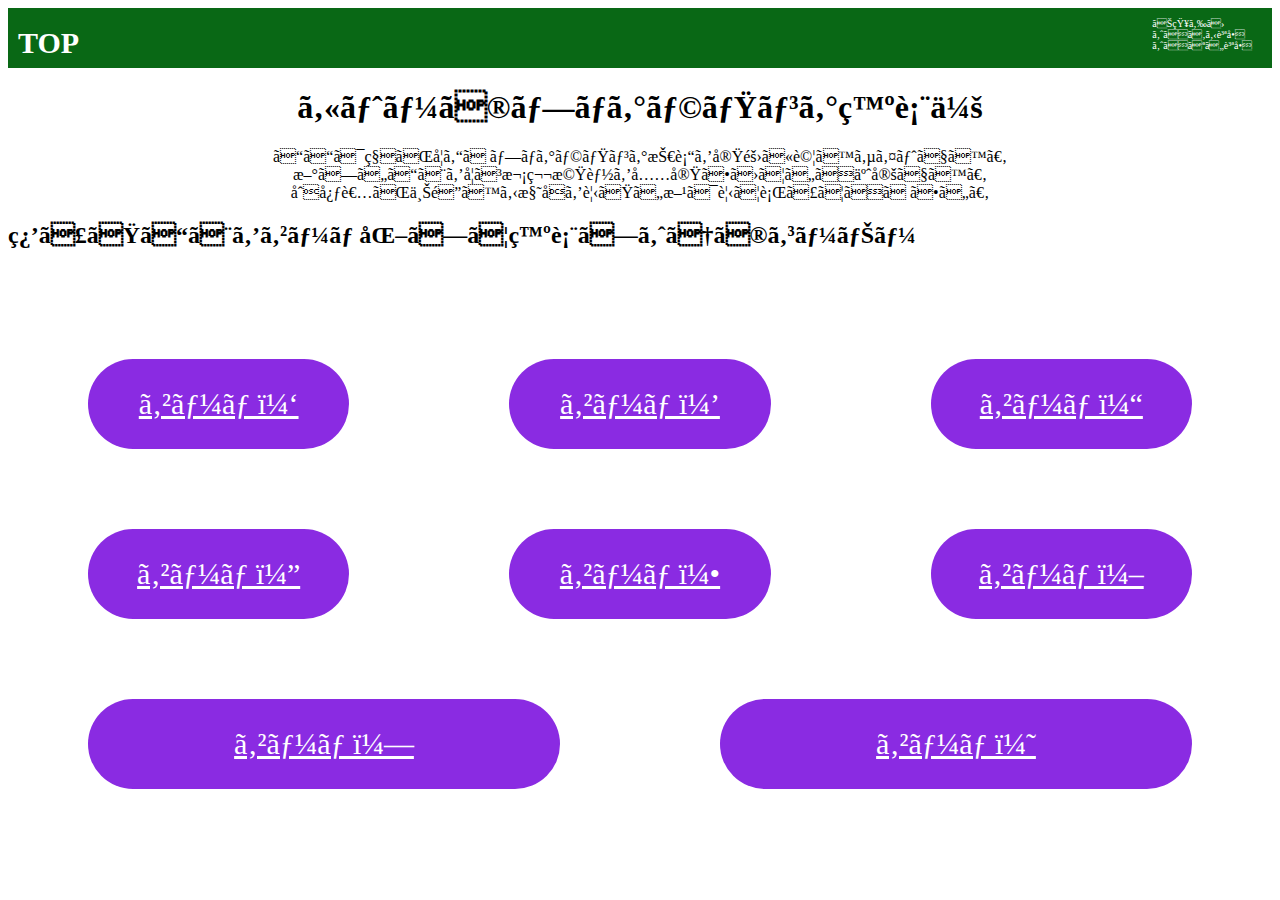
<file: index.html>
<!DOCTYPE html>
<html>
<head>
<meta charset="uft-8">
<title>カトーのプログラミング発表会</title>
<link rel="stylesheet" href="stylesheet.css">
<meta name="viewport" content="width=device-width,initial-scale=1.0">
<link rel="stylesheet" href="responsive.css">
<script src="https://ajax.googleapis.com/ajax/libs/jquery/2.1.4/jquery.min.js"></script>
</head>
<body>
<div class="header">
<h3>TOP</h3>
<ul>
    <li>お知らせ</li>
    <li>よくある質問</li>
    <li>よくない質問</li>
</ul>
</div>
<div class="top-wrapper">
 <h1>カトーのプログラミング発表会</h1>
 <lu>
     <li>ここは私が学んだプログラミング技術を実際に試すサイトです。</li>
     <li>新しいことを学び次第機能を充実させていく予定です。</li>
     <li>初心者が上達する様子を見たい方は見て行ってください。</li>
 </lu>
</div>
<div　class="list-title">
    <h2> 習ったことをゲーム化して発表しようのコーナー</h2>
</div>
<div class="game-list">
    <a class="game one" href="game1.html">ゲーム１</a>
        <a class="game two" href="#">ゲーム２</a>
        <a class="game three" href="#">ゲーム３</a>
        <a class="game four" href="#">ゲーム４</a>
        <a class="game five" href="#">ゲーム５</a>
        <a class="game six" href="#">ゲーム６</a>
        <a class="game seven" href="#">ゲーム７</a>
        <a class="game eight" href="#">ゲーム８</a>
</div>
</body>
</html>
</file>
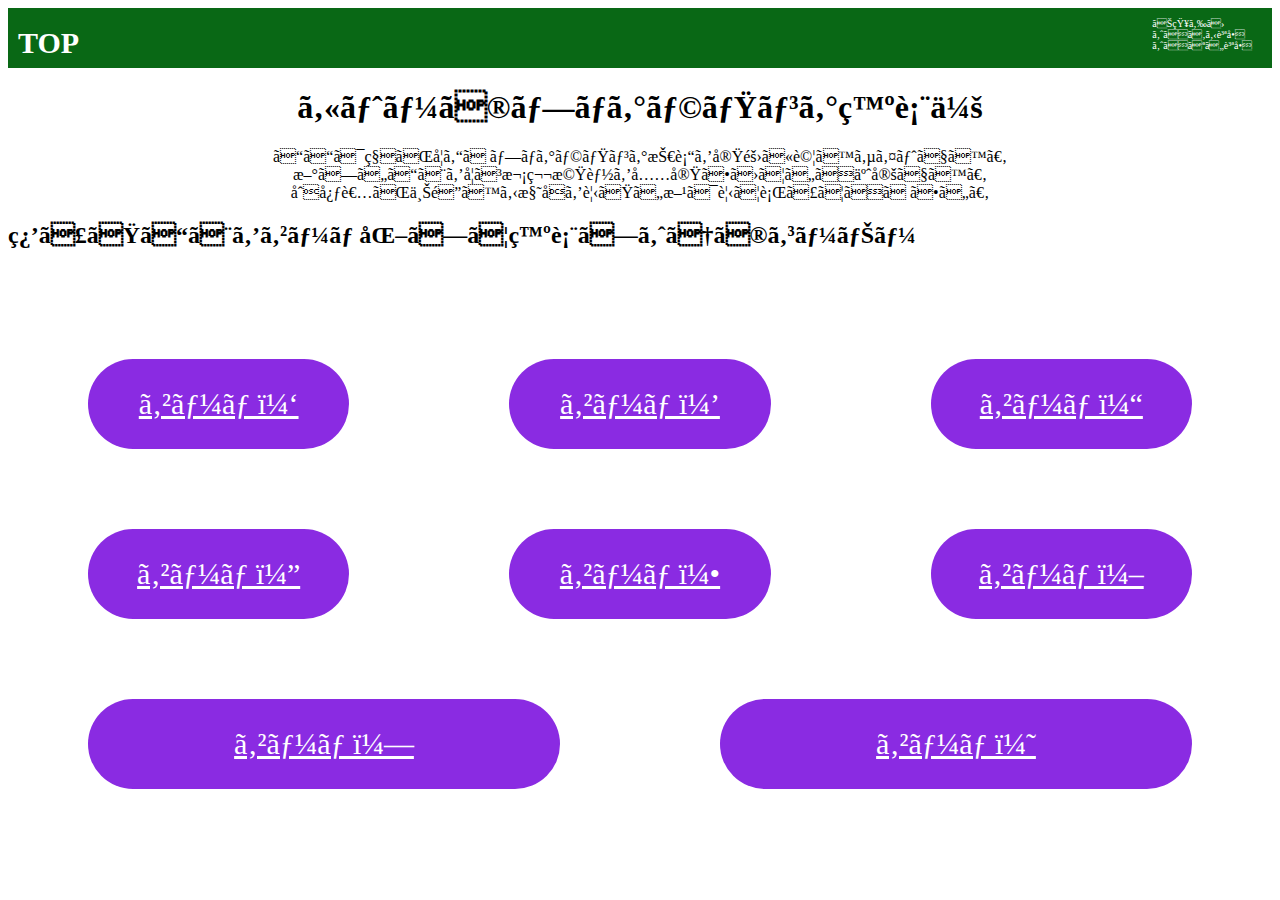
<file: presentation/top/index.html>
<!DOCTYPE html>
<html>
<head>
<meta charset="uft-8">
<title>カトーのプログラミング発表会</title>
<link rel="stylesheet" href="stylesheet.css">
<meta name="viewport" content="width=device-width,initial-scale=1.0">
<link rel="stylesheet" href="responsive.css">
<script src="https://ajax.googleapis.com/ajax/libs/jquery/2.1.4/jquery.min.js"></script>
</head>
<body>
<div class="header">
<h3>TOP</h3>
<ul>
    <li>お知らせ</li>
    <li>よくある質問</li>
    <li>よくない質問</li>
</ul>
</div>
<div class="top-wrapper">
 <h1>カトーのプログラミング発表会</h1>
 <lu>
     <li>ここは私が学んだプログラミング技術を実際に試すサイトです。</li>
     <li>新しいことを学び次第機能を充実させていく予定です。</li>
     <li>初心者が上達する様子を見たい方は見て行ってください。</li>
 </lu>
</div>
<div　class="list-title">
    <h2> 習ったことをゲーム化して発表しようのコーナー</h2>
</div>
<div class="game-list">
    <a class="game one" href="../game1/game1.html">ゲーム１</a>
        <a class="game two" href="#">ゲーム２</a>
        <a class="game three" href="#">ゲーム３</a>
        <a class="game four" href="#">ゲーム４</a>
        <a class="game five" href="#">ゲーム５</a>
        <a class="game six" href="#">ゲーム６</a>
        <a class="game seven" href="#">ゲーム７</a>
        <a class="game eight" href="#">ゲーム８</a>
</div>
</body>
</html>
</file>
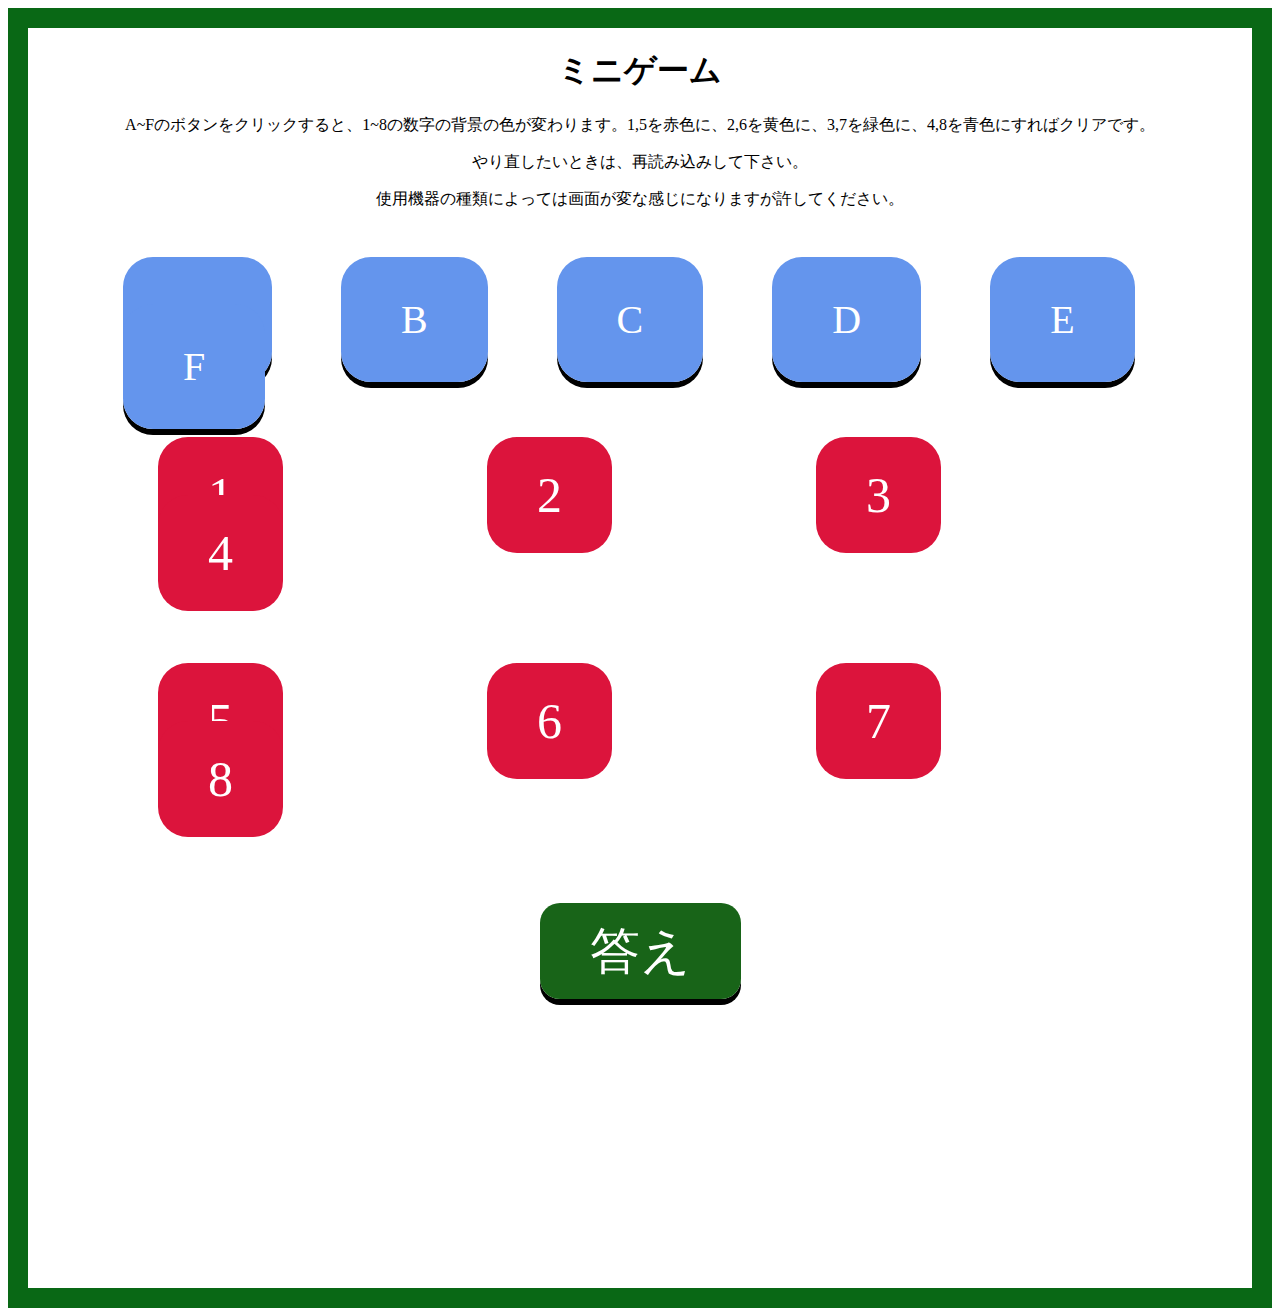
<file: game1.html>
<!DOCTYPE html>
<html>
    <head>
        <meta charset="utf-8">
        <title>ゲーム１</title>
        <link rel="stylesheet" href="game1.css">
        <link rel="stylesheet" href="game1.responsive.css">
        <meta name="viewport" content="width=device-width,initial-scale=1.0">
        <script src="https://ajax.googleapis.com/ajax/libs/jquery/2.1.4/jquery.min.js"></script>
    </head>
    <body>
        <div class="mini-game">
            <div class="game-title">
            <h1 id="gameone">ミニゲーム</h1>
            <P>A~Fのボタンをクリックすると、1~8の数字の背景の色が変わります。1,5を赤色に、2,6を黄色に、3,7を緑色に、4,8を青色にすればクリアです。</P>
            <P>やり直したいときは、再読み込みして下さい。</P>
            <P>使用機器の種類によっては画面が変な感じになりますが許してください。</P>
            <a>スマホの方は横向きに持たないと、画面が変な感じになります。</a>
            </div>
            <div class="game-btn">
                <a id="a" class="btn">A</a>
                <a id="b" class="btn">B</a>
                <a id="c" class="btn">C</a>
                <a id="d" class="btn">D</a>
                <a id="e" class="btn">E</a>
                <a id="f" class="btn">F</a>
            </div>
            <div class="game-btn-top">
                <a id="one">1</a>
                <a id="two">2</a>
                <a id="three">3</a>
                <a id="four">4</a>
            </div>
            <div class="game-btn-down">
                <a id="five">5</a>
                <a id="six">6</a>
                <a id="seven">7</a>
                <a id="eight">8</a>
            </div>
            <div class="answer">
                <a id="answer" class="btn">答え</a>
                <p id="answer-main">B→E→C→D→F→A</p>
            </div>
        </div>
        <script type="text/javascript" src="game1.js"></script>
    </body>
</html>
</file>
<file: stylesheet.css>
.header h3{
    font-size: 30px;
    float:left;
    line-height:  10px;
    padding: 0 0 0 10px;
}
.header ul{
    float: right;
    list-style: none;
    padding-right: 20px;
    font-size :10px;
}
.header{
    background-color: #096815;
    height: 60px;
    color: white;
}
.top-wrapper{
 text-align: center;
}
.contents-wrapper h2{
    border-top:black;
    box-align: center;
}
.contents-wrapper ul{
    display: flex;
}
.contents-wrapper li{
    padding:0 10px;
    list-style: none;
}
.game-list{
    margin: 0 auto;
    margin-top: 70px;
    display: flex;
    flex-wrap: wrap;
    height: 350px;
 }
 .list-title h2{
     text-align: center;
     margin: 200px ;
     padding: 30px;
    color:#fff;
 }
 .list-title{
     height: 50px;
 }
.game{
    margin: 40px 80px 40px 80px;
    padding-right: 20px 30px 20px 30px ;
    background-color: blueviolet;
    flex: auto;
    width: 12.5%;
    color: #fff;
    text-align: center;
    line-height: 90px;
    font-size: 30px;
    border-radius: 1100px;
}
</file>
<file: responsive.css>
@media (max-width:1000px){
    .header{
        background-color: #899208;
    }
    .contents-wrapper ul{
        flex-wrap: wrap;
    }
    .contents-wrapper li{
        width: 50%;
    }
    .game-list{
        height: 200px;
    }
    .game{
        width: 25%;
    }
}
@media (max-width:670px){
   .header{
       background-color: #483d8b;
   }
   .contents-list{
       flex-direction: column;
   }
}
</file>
<file: presentation/top/stylesheet.css>
.header h3{
    font-size: 30px;
    float:left;
    line-height:  10px;
    padding: 0 0 0 10px;
}
.header ul{
    float: right;
    list-style: none;
    padding-right: 20px;
    font-size :10px;
}
.header{
    background-color: #096815;
    height: 60px;
    color: white;
}
.top-wrapper{
 text-align: center;
}
.contents-wrapper h2{
    border-top:black;
    box-align: center;
}
.contents-wrapper ul{
    display: flex;
}
.contents-wrapper li{
    padding:0 10px;
    list-style: none;
}
.game-list{
    margin: 0 auto;
    margin-top: 70px;
    display: flex;
    flex-wrap: wrap;
    height: 350px;
 }
 .list-title h2{
     text-align: center;
     margin: 200px ;
     padding: 30px;
    color:#fff;
 }
 .list-title{
     height: 50px;
 }
.game{
    margin: 40px 80px 40px 80px;
    padding-right: 20px 30px 20px 30px ;
    background-color: blueviolet;
    flex: auto;
    width: 12.5%;
    color: #fff;
    text-align: center;
    line-height: 90px;
    font-size: 30px;
    border-radius: 1100px;
}
</file>
<file: presentation/top/responsive.css>
@media (max-width:1000px){
    .header{
        background-color: #899208;
    }
    .contents-wrapper ul{
        flex-wrap: wrap;
    }
    .contents-wrapper li{
        width: 50%;
    }
    .game-list{
        height: 200px;
    }
    .game{
        width: 25%;
    }
}
@media (max-width:670px){
   .header{
       background-color: #483d8b;
   }
   .contents-list{
       flex-direction: column;
   }
}
</file>
<file: game1.css>
*{
    box-sizing: border-box;
}
.mini-game h1{
    text-align: center;
 }
 .game-title p{
     text-align: center;
 }
 .game-title a{
     display: none;
 }
 .formobile{
     color: #fff;
 }
 .mini-game{
     border: 20px #096815 solid;
     height: 1300px;
 }
 .game-btn{
     float: left;
     margin: 70px 0 0 60px;
     height: 90px;
 }
 .game-btn a{
     padding: 40px 60px 40px 60px;
     text-align: center;
     margin: 70px 30px 0 35px;
     font-size: 20px;
     background-color: cornflowerblue;
     border-radius: 30px;
     font-size: 40px;
     color: white;
     box-shadow: 0px 6px #000;
     cursor: pointer;
 }
 .game-btn-top{
     float: left;
     padding: 30px;
     margin: 0 auto;
     margin-top: 50px;
 }
 .game-btn-down{
     float: left;
     padding: 30px;
     margin-top: 50px;
     margin-bottom: 80px;
 }
 .game-btn-top a{
    padding: 30px 50px 30px 50px;
    margin: 100px;
    background-color: crimson;
    border-radius: 30px;
    font-size: 50px;
    color: white;
 }
 .game-btn-down a{
    padding: 30px 50px 30px 50px;
    margin: 100px;
    background-color: crimson;
    border-radius: 30px;
    font-size: 50px;
    color: white;
 }
 .game-btn a:active{
     position: relative;
     top: 6px;
     box-shadow: none;
 }
 .answer{
     text-align: center;
 }
 .answer p{
     display: none;
     margin-top: 20px;
     font-size: 60px;
 }
 .answer a{
     background-color: rgb(24, 100, 24);
     padding: 20px 50px;
     border-radius: 20px;
     color: white;
     font-size: 50px;
     margin: 3900px 100px 0px 100px;
     box-shadow: 0px 6px #000;
     cursor: pointer;
 }
 .answer a:active{
    position: relative;
    top: 6px;
    box-shadow: none;
}
</file>
<file: game1.responsive.css>
@media (max-width:1000px) {
    .mini-game{
        border:20px #899208 solid ;
        height: 1200px;
    }
    .game-btn{
        width: 100%;
    }
    .game-btn a{
        width: 16%;
        padding: 15px 20px 15px 20px;
    }
    *{
        box-sizing: border-box;
    }
    .game-btn-top{
        margin: 30px 70px 0 70px;

    }
    .game-btn-top a{
        width: 25%;
        margin: 20px;
    }
    .game-btn-down{
        margin: 50px 70px 50px 70px;
    }
    .game-btn-down a{
        width: 25%;
        margin: 20px;
    }
}
@media(max-width:670px){
    .mini-game{
        border: 20px #483d8b solid;
        height: 1400px;
    }
    *{
        box-sizing: border-box;
    }
    .game-title a{
        display: block;
        text-align: center;
        color: red;
    }
    .game-btn{
        width: 100%;
        display: flex;
        flex-wrap: wrap;
        margin: 0 auto;
    }
    .game-btn a{
        flex:auto;
        width: 20%;
    }
    .mini-game{
        height: 1000px;
    }
    .game-btn-top{
        margin: 250px 0 0 -47px ;
        display: flex;
        flex-wrap: wrap;
        width: 670px;
    }
    .game-btn-top a{
        flex: auto;
        width: 12%;
        margin: 10px 20px 0 20px ;
        padding: 5px -30px;
    
    }
    .game-btn-down{
        margin:0 0 0 -47px ;
        display: flex;
        flex-wrap: wrap;
        width: 670px;
    }
    .game-btn-down a{
        flex: auto;
        width: 10%;
        margin: 0 20px  10px 20px;
        padding: 5px -30px;
    }
}
</file>
